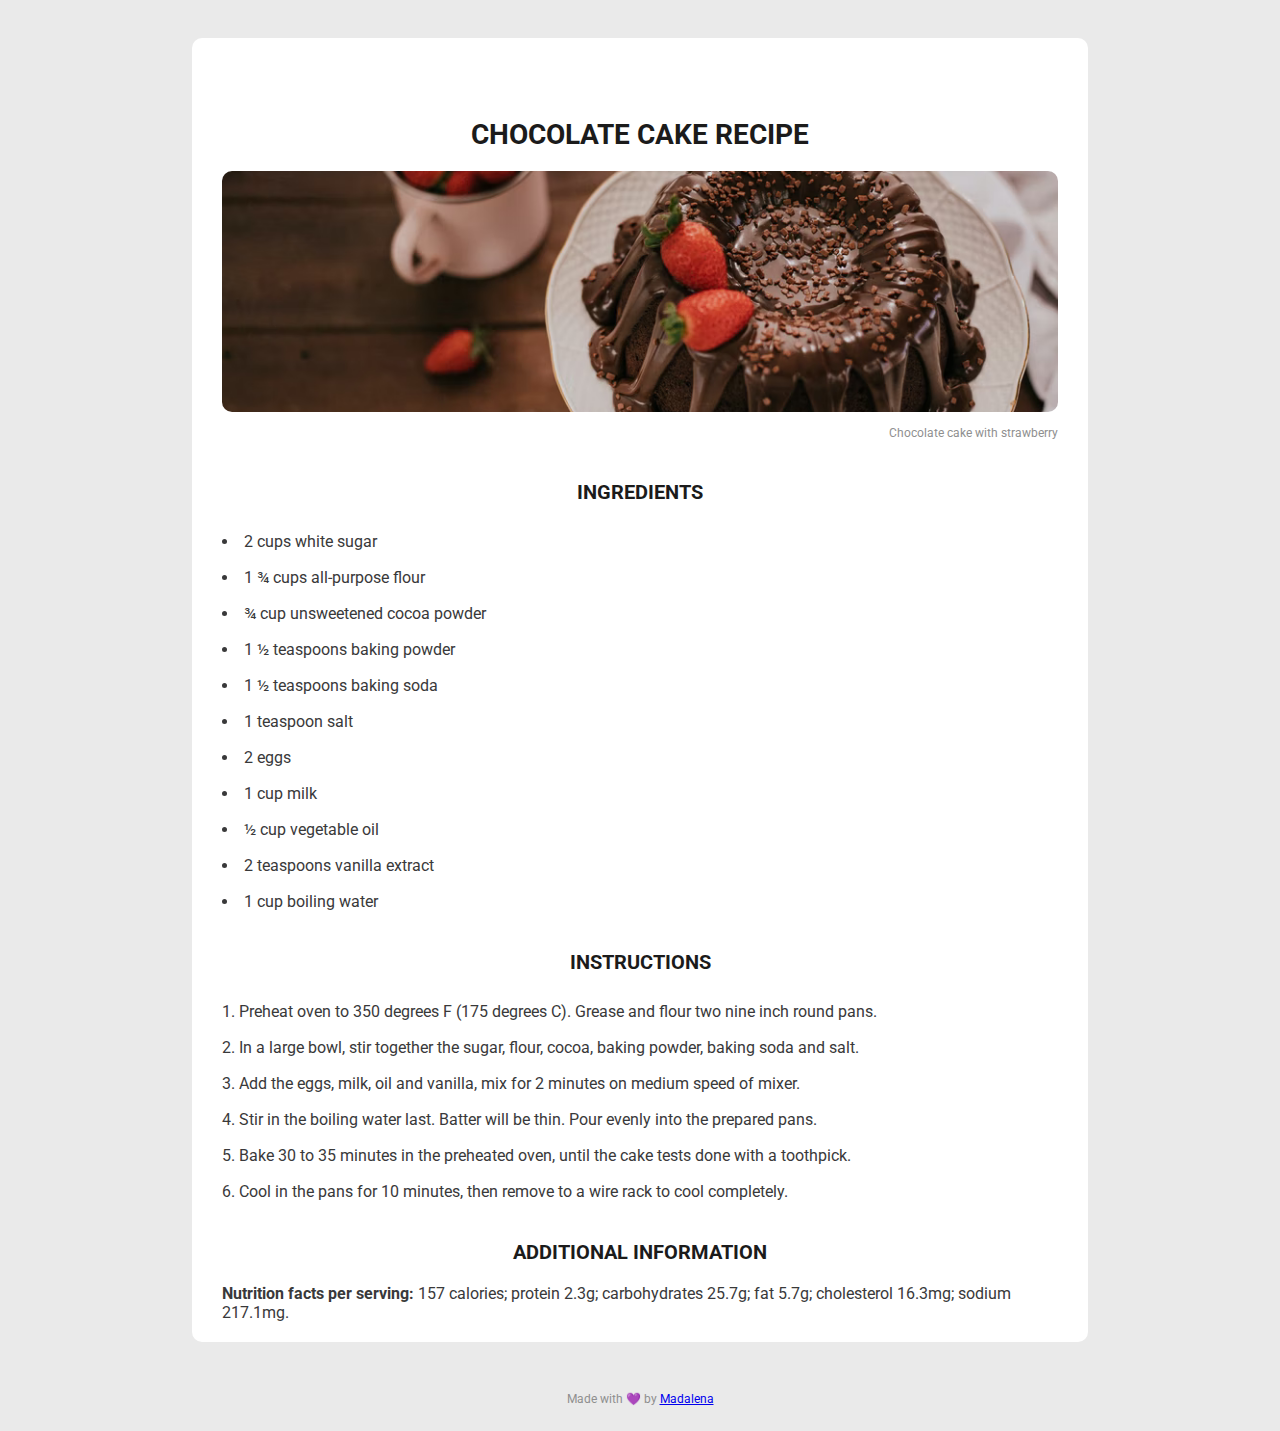
<file: index.html>
<!DOCTYPE html>
<html lang="en">
    <head>
        <meta charset="UTF-8">
        <meta http-equiv="X-UA-Compatible" content="IE=edge">
        <meta name="viewport" content="width=device-width, initial-scale=1.0">
        
        <title>Recipe page</title>

        <link rel="stylesheet" href="./style.css">

        <link rel="preconnect" href="https://fonts.googleapis.com"/>
        <link rel="preconnect" href="https://fonts.gstatic.com" crossorigin/>
        <link href="https://fonts.googleapis.com/css2?family=Roboto:wght@400;700&display=swap" rel="stylesheet"/>

    </head>
    <body>
        
        <header>
            <h1>CHOCOLATE CAKE RECIPE</h1>
        </header>
        
        <main>
            <figure>
                <a href="#">
                    <img src="./assets/chocolate-cake.png" 
                    alt="Chocolate cake" 
                    title="Chocolate cake">
                </a>
                <figcaption>Chocolate cake with strawberry</figcaption>
            </figure>
            
            <h2>INGREDIENTS</h2>
            <ul>
                <li>2 cups white sugar</li>
                <li>1 ¾ cups all-purpose flour</li>
                <li>¾ cup unsweetened cocoa powder</li>
                <li>1 ½ teaspoons baking powder</li>
                <li>1 ½ teaspoons baking soda</li>
                <li>1 teaspoon salt</li>
                <li>2 eggs</li>
                <li>1 cup milk</li>
                <li>½ cup vegetable oil</li>
                <li>2 teaspoons vanilla extract</li>
                <li>1 cup boiling water</li>
            </ul>
            
            <h2>INSTRUCTIONS</h2>
            <ol>
                <li>Preheat oven to 350 degrees F (175 degrees C). Grease and 
                    flour two nine inch round pans.</li>
                <li>In a large bowl, stir together the sugar, flour, cocoa, 
                    baking powder, baking soda and salt.</li>
                <li>Add the eggs, milk, oil and vanilla, mix for 2 minutes on 
                    medium speed of mixer.</li>
                <li>Stir in the boiling water last. Batter will be thin. Pour 
                    evenly into the prepared pans.</li>
                <li>Bake 30 to 35 minutes in the preheated oven, until the 
                    cake tests done with a toothpick.</li>
                <li>Cool in the pans for 10 minutes, then remove to a wire 
                    rack to cool completely.</li>
            </ol>

            <h2>ADDITIONAL INFORMATION</h2>
            <p><strong>Nutrition facts per serving:</strong> 157 calories; 
                protein 2.3g; carbohydrates 25.7g; fat 5.7g; cholesterol 
                16.3mg; sodium 217.1mg.</p>
        </main>

        <footer>Made with 💜 by <a href="https://github.com/madalena-rocha/recipePage">Madalena</a></footer>

    </body>
</html>
</file>
<file: style.css>
:root {
    font-size: 62.5%; /* 1rem = 10px */
}

* {
    margin: 0;
    padding: 0;
    box-sizing: border-box;
}

body {
    background: #EAEAEA;
    font-family: 'Roboto', sans-serif;
    font-size: 1.6rem; /* 16px */
    margin: 3vw 15vw 2vw;
}

header, main {
    background: #FFFFFF;
}

h1, h2 {
    color: #1B1B1B;
    font-weight: 700;
    text-align: center;
}

figcaption, footer {
    color: #8F8F8F;
    font-size: 1.2rem;
}

ul, ol, p {
    color: #39393A;
    font-weight: 400;
    font-size: 1.6rem;
}

h1 {
    font-size: 2.8rem;
    padding: 8rem 0 2rem;
}

h2 {
    font-size: 2rem;
    padding: 3rem 0 2rem;
}

ul, ol {
    line-height: 2.6rem;
    list-style-position: inside;
    padding: 0 3rem;
}

figcaption {
    text-align: right;
    padding: 1rem 0;
}

footer {
    text-align: center;
    padding: 5rem 0 0;
}

img {
    width: 100%;
    /*height: 25rem;*/
    border-radius: 1rem;
}

header {
    border-radius: 1rem 1rem 0 0;
}

main {
    border-radius: 0 0 1rem 1rem;
}

p {
    padding: 0 3rem 2rem;
}

figure {
    padding: 0 3rem;
}

li {
    padding: 0.5rem 0;
}
</file>
